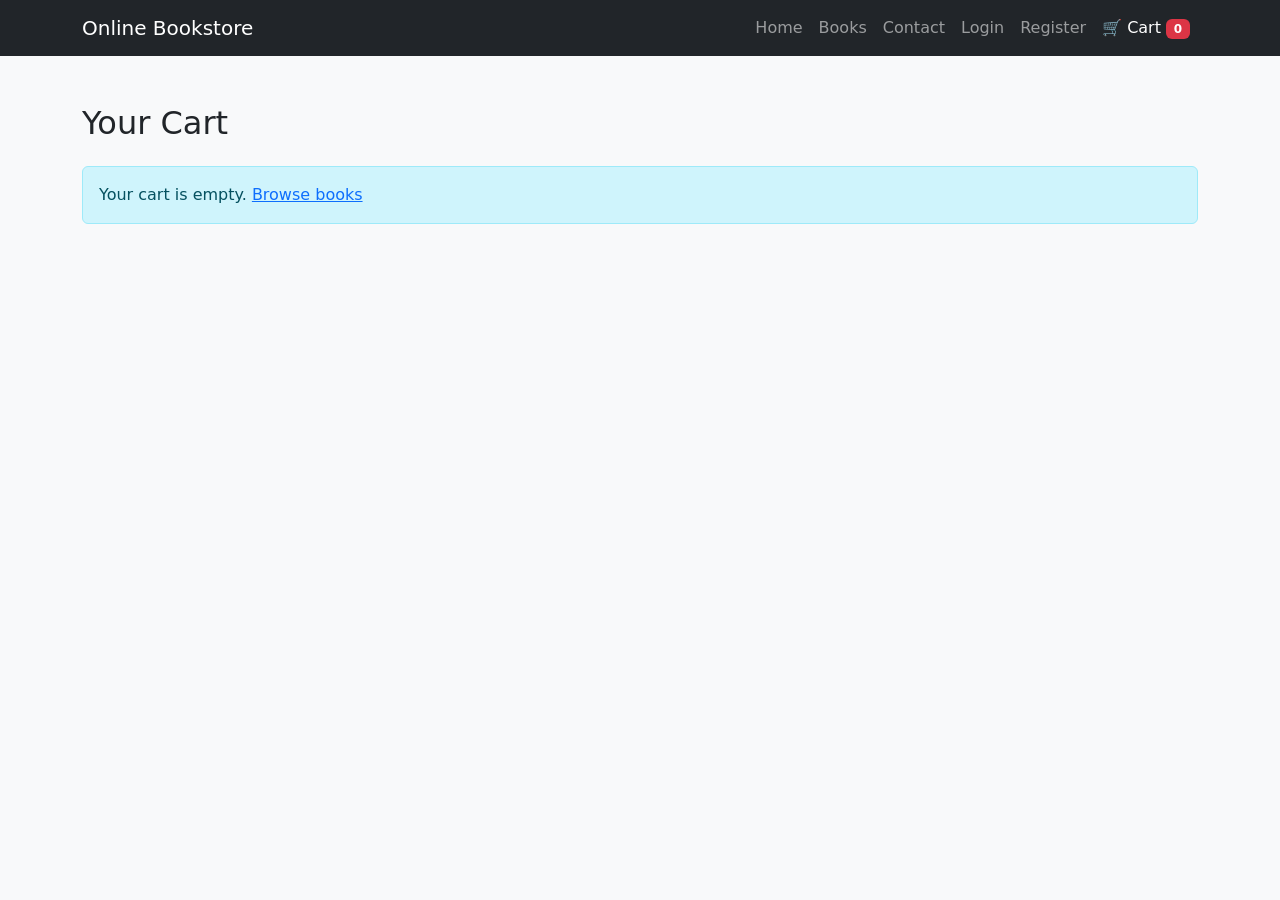
<file: cart.html>
<!doctype html>
<html lang="en">
  <head>
    <meta charset="UTF-8" />
    <meta name="viewport" content="width=device-width, initial-scale=1.0" />
    <title>Cart - Online Bookstore</title>
    <link href="https://cdn.jsdelivr.net/npm/bootstrap@5.3.3/dist/css/bootstrap.min.css" rel="stylesheet" />
    <link rel="stylesheet" href="style.css" />
  </head>
  <body class="bg-light">

    <!-- Navbar -->
    <nav class="navbar navbar-expand-lg navbar-dark bg-dark">
      <div class="container">
        <a class="navbar-brand" href="index.html">Online Bookstore</a>
        <button class="navbar-toggler" type="button" data-bs-toggle="collapse" data-bs-target="#menu">
          <span class="navbar-toggler-icon"></span>
        </button>
        <div class="collapse navbar-collapse" id="menu">
          <ul class="navbar-nav ms-auto">
            <li class="nav-item"><a class="nav-link" href="index.html#home">Home</a></li>
            <li class="nav-item"><a class="nav-link" href="index.html#books">Books</a></li>
            <li class="nav-item"><a class="nav-link" href="index.html#contact">Contact</a></li>
            <li class="nav-item"><a class="nav-link" href="login.html">Login</a></li>
            <li class="nav-item"><a class="nav-link" href="register.html">Register</a></li>
            <li class="nav-item"><a class="nav-link active" href="cart.html">🛒 Cart <span id="cart-count" class="badge bg-danger">0</span></a></li>
          </ul>
        </div>
      </div>
    </nav>

    <!-- Cart Section -->
    <section class="py-5">
      <div class="container">
        <h2 class="mb-4">Your Cart</h2>
        <div id="cart-empty" class="alert alert-info d-none">Your cart is empty. <a href="index.html#books">Browse books</a></div>

        <div class="table-responsive">
          <table class="table table-bordered bg-white" id="cart-table">
            <thead class="table-dark">
              <tr>
                <th>#</th>
                <th>Title</th>
                <th>Author</th>
                <th>Price</th>
                <th>Remove</th>
              </tr>
            </thead>
            <tbody id="cart-body">
            </tbody>
          </table>
        </div>

        <div id="cart-footer" class="text-end">
          <h4>Total: $<span id="cart-total">0.00</span></h4>
          <button class="btn btn-danger" id="clear-cart">Clear Cart</button>
          <a href="index.html#books" class="btn btn-dark">Continue Shopping</a>
        </div>
      </div>
    </section>

    <script src="https://cdn.jsdelivr.net/npm/bootstrap@5.3.3/dist/js/bootstrap.bundle.min.js"></script>
    <script>
      let cart = JSON.parse(localStorage.getItem('cart')) || [];

      const cartBody = document.getElementById('cart-body');
      const cartTotal = document.getElementById('cart-total');
      const cartCount = document.getElementById('cart-count');
      const cartEmpty = document.getElementById('cart-empty');
      const cartTable = document.getElementById('cart-table');
      const cartFooter = document.getElementById('cart-footer');

      function renderCart() {
        cartBody.innerHTML = '';
        let total = 0;

        if (cart.length === 0) {
          cartEmpty.classList.remove('d-none');
          cartTable.classList.add('d-none');
          cartFooter.classList.add('d-none');
        } else {
          cartEmpty.classList.add('d-none');
          cartTable.classList.remove('d-none');
          cartFooter.classList.remove('d-none');

          cart.forEach((book, index) => {
            total += book.price;
            cartBody.innerHTML += `
              <tr>
                <td>${index + 1}</td>
                <td>${book.title}</td>
                <td>${book.author}</td>
                <td>$${book.price.toFixed(2)}</td>
                <td><button class="btn btn-sm btn-danger" onclick="removeItem(${index})">Remove</button></td>
              </tr>`;
          });
        }

        cartTotal.textContent = total.toFixed(2);
        cartCount.textContent = cart.length;
      }

      function removeItem(index) {
        cart.splice(index, 1);
        localStorage.setItem('cart', JSON.stringify(cart));
        renderCart();
      }

      document.getElementById('clear-cart').addEventListener('click', () => {
        cart = [];
        localStorage.setItem('cart', JSON.stringify(cart));
        renderCart();
      });

      renderCart();
    </script>
  </body>
</html>
</file>
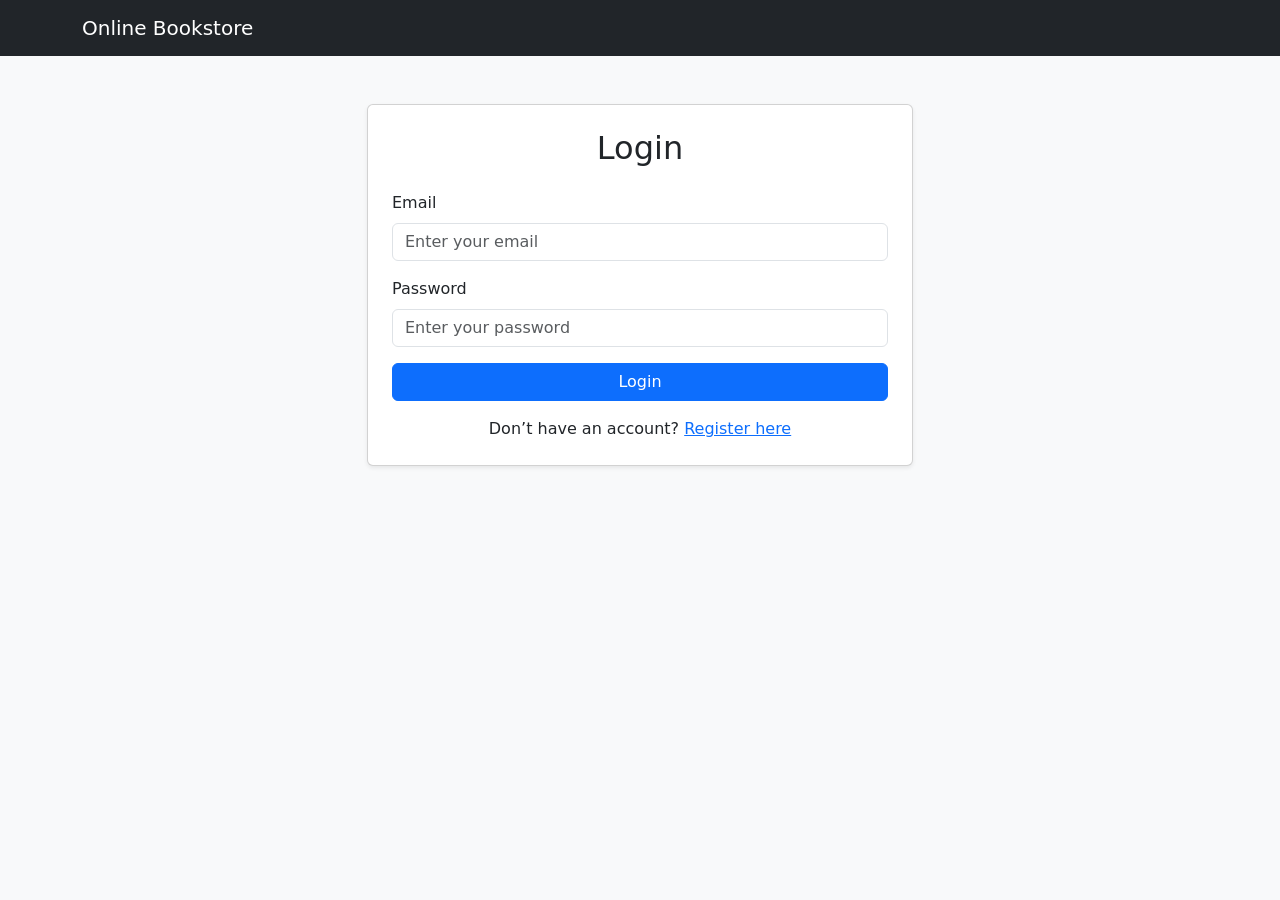
<file: login.html>
<!doctype html>
<html lang="en">
  <head>
    <meta charset="UTF-8" />
    <meta name="viewport" content="width=device-width, initial-scale=1.0" />
    <title>Login - Online Bookstore</title>

    <link
      href="https://cdn.jsdelivr.net/npm/bootstrap@5.3.3/dist/css/bootstrap.min.css"
      rel="stylesheet"
    />
    <link rel="stylesheet" href="style.css" />
  </head>
  <body class="bg-light">
    <nav class="navbar navbar-expand-lg navbar-dark bg-dark">
      <div class="container">
        <a class="navbar-brand" href="index.html">Online Bookstore</a>
      </div>
    </nav>

    <section class="py-5">
      <div class="container">
        <div class="row justify-content-center">
          <div class="col-md-6">
            <div class="card p-4 shadow-sm">
              <h2 class="text-center mb-4">Login</h2>

              <!--<form>
                <div class="mb-3">
                  <label class="form-label">Email</label>
                  <input type="email" class="form-control" placeholder="Enter your email" />
                </div>

                <div class="mb-3">
                  <label class="form-label">Password</label>
                  <input type="password" class="form-control" placeholder="Enter your password" />
                </div>

                <button type="submit" class="btn btn-primary w-100">Login</button>
              </form>-->
              <!-- Added form validation and IDs for JavaScript handling -->
              
              <form id="loginForm" novalidate>
                <div class="mb-3">
                <label class="form-label">Email</label>
                <input type="email" id="loginEmail" class="form-control" placeholder="Enter your email" required />
                <div class="invalid-feedback">Please enter a valid email address.</div>
                </div>

                <div class="mb-3">
                <label class="form-label">Password</label>
                <input type="password" id="loginPassword" class="form-control" placeholder="Enter your password" required minlength="6" />
                <div class="invalid-feedback">Password must be at least 6 characters.</div>
                </div>

              <button type="submit" class="btn btn-primary w-100">Login</button>
              </form>
              <p class="text-center mt-3 mb-0">
                Don’t have an account?
                <a href="register.html">Register here</a>
              </p>
            </div>
          </div>
        </div>
      </div>
    </section>

    <script src="https://cdn.jsdelivr.net/npm/bootstrap@5.3.3/dist/js/bootstrap.bundle.min.js"></script>
     <script>
  document.getElementById('loginForm').addEventListener('submit', function (e) {
    e.preventDefault();
    if (!this.checkValidity()) {
      this.classList.add('was-validated');
    } else {
      alert('Login successful!');
      // alert  message
    }
  });
</script>

  </body>
</html>
</file>
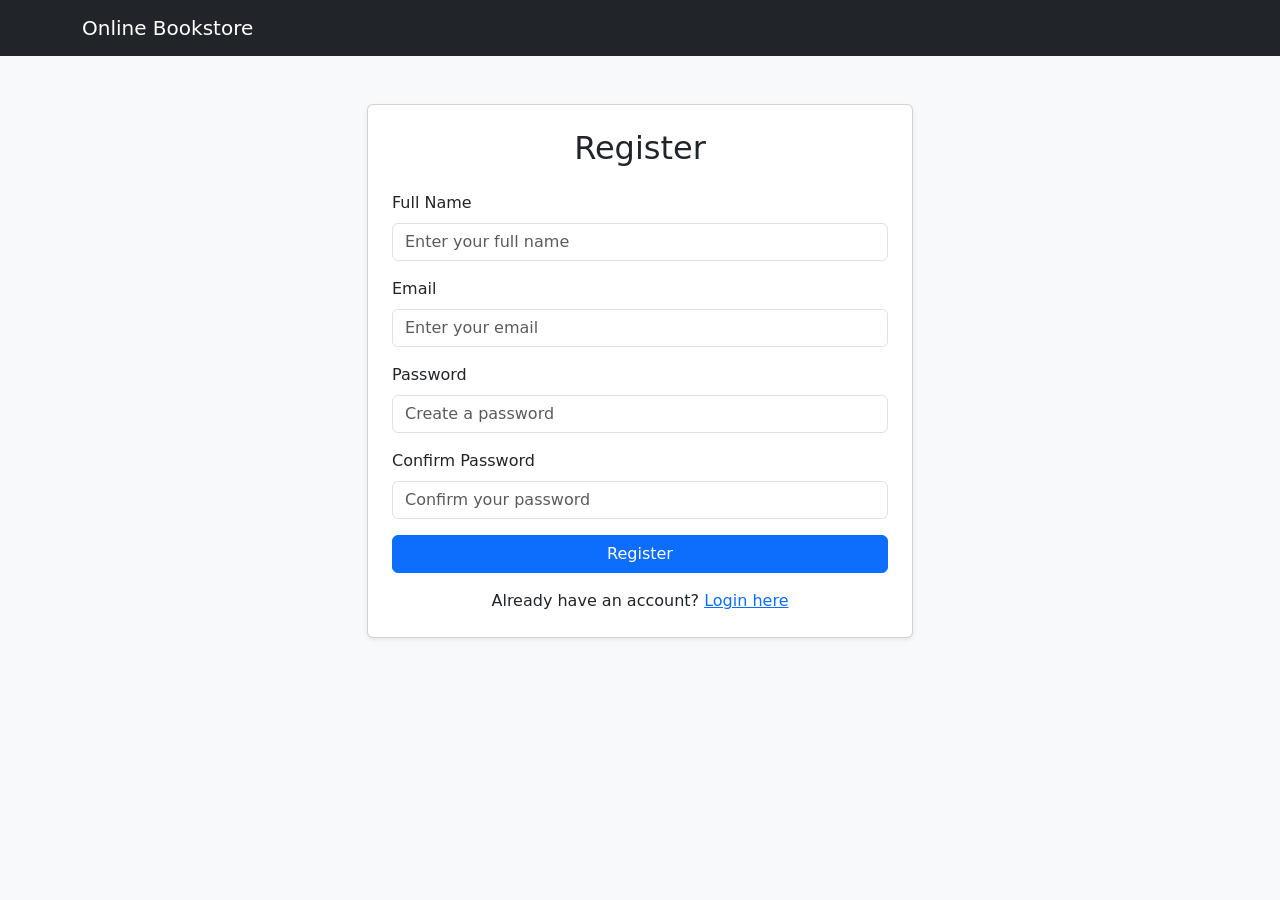
<file: register.html>
<!doctype html>
<html lang="en">
  <head>
    <meta charset="UTF-8" />
    <meta name="viewport" content="width=device-width, initial-scale=1.0" />
    <title>Register - Online Bookstore</title>

    <link
      href="https://cdn.jsdelivr.net/npm/bootstrap@5.3.3/dist/css/bootstrap.min.css"
      rel="stylesheet"
    />
    <link rel="stylesheet" href="style.css" />
  </head>
  <body class="bg-light">
    <nav class="navbar navbar-expand-lg navbar-dark bg-dark">
      <div class="container">
        <a class="navbar-brand" href="index.html">Online Bookstore</a>
      </div>
    </nav>

    <section class="py-5">
      <div class="container">
        <div class="row justify-content-center">
          <div class="col-md-6">
            <div class="card p-4 shadow-sm">
              <h2 class="text-center mb-4">Register</h2>

              <!--<form>
                <div class="mb-3">
                  <label class="form-label">Full Name</label>
                  <input type="text" class="form-control" placeholder="Enter your full name" />
                </div>

                <div class="mb-3">
                  <label class="form-label">Email</label>
                  <input type="email" class="form-control" placeholder="Enter your email" />
                </div>

                <div class="mb-3">
                  <label class="form-label">Password</label>
                  <input type="password" class="form-control" placeholder="Create a password" />
                </div>

                <div class="mb-3">
                  <label class="form-label">Confirm Password</label>
                  <input type="password" class="form-control" placeholder="Confirm your password" />
                </div>

                <button type="submit" class="btn btn-primary w-100">Register</button>
              </form>-->
              <!-- Added form validation and IDs for JavaScript handling -->
    <form id="registerForm" novalidate>
        <div class="mb-3">
          <label class="form-label">Full Name</label>
          <input type="text" id="fullName" class="form-control" placeholder="Enter your full name" required minlength="3" />
          <div class="invalid-feedback">Please enter your full name (at least 3 characters).</div>
        </div>

        <div class="mb-3">
          <label class="form-label">Email</label>
          <input type="email" id="regEmail" class="form-control" placeholder="Enter your email" required />
          <div class="invalid-feedback">Please enter a valid email address.</div>
        </div>

        <div class="mb-3">
          <label class="form-label">Password</label>
          <input type="password" id="regPassword" class="form-control" placeholder="Create a password" required minlength="6" />
          <div class="invalid-feedback">Password must be at least 6 characters.</div>
        </div>

        <div class="mb-3">
          <label class="form-label">Confirm Password</label>
          <input type="password" id="confirmPassword" class="form-control" placeholder="Confirm your password" required />
          <div class="invalid-feedback">Passwords do not match.</div>
        </div>

    <button type="submit" class="btn btn-primary w-100">Register</button>
</form>



              <p class="text-center mt-3 mb-0">
                Already have an account?
                <a href="login.html">Login here</a>
              </p>
            </div>
          </div>
        </div>
      </div>
    </section>

    <script src="https://cdn.jsdelivr.net/npm/bootstrap@5.3.3/dist/js/bootstrap.bundle.min.js"></script>
    <script>
  document.getElementById('registerForm').addEventListener('submit', function (e) {
    e.preventDefault();

    const password = document.getElementById('regPassword');
    const confirm = document.getElementById('confirmPassword');

    // Check if passwords match
    if (password.value !== confirm.value) {
      confirm.setCustomValidity('Passwords do not match.');
    } else {
      confirm.setCustomValidity('');
    }

    if (!this.checkValidity()) {
      this.classList.add('was-validated');
    } else {
      alert('Registration successful!');
      //  alert message
    }
  });
</script>

  </body>
</html>
</file>
<file: style.css>
body {
  scroll-behavior: smooth;
}

/*.card-img-top {
  height: 250px;
  object-fit: cover;
}*/
.card-img-top {
  height: 200px;
  object-fit: contain;
  background-color: #f8f9fa;
  padding: 10px;
}
html {
  scroll-padding-top: 70px;
}


#backToTop {
  position: fixed;
  bottom: 30px;
  right: 30px;
  background-color: #343a40;
  color: white;
  border: none;
  padding: 10px 14px;
  border-radius: 50%;
  font-size: 18px;
  cursor: pointer;
  display: none;
  z-index: 999;
}

#backToTop:hover {
  background-color: #007bff;
}
</file>
